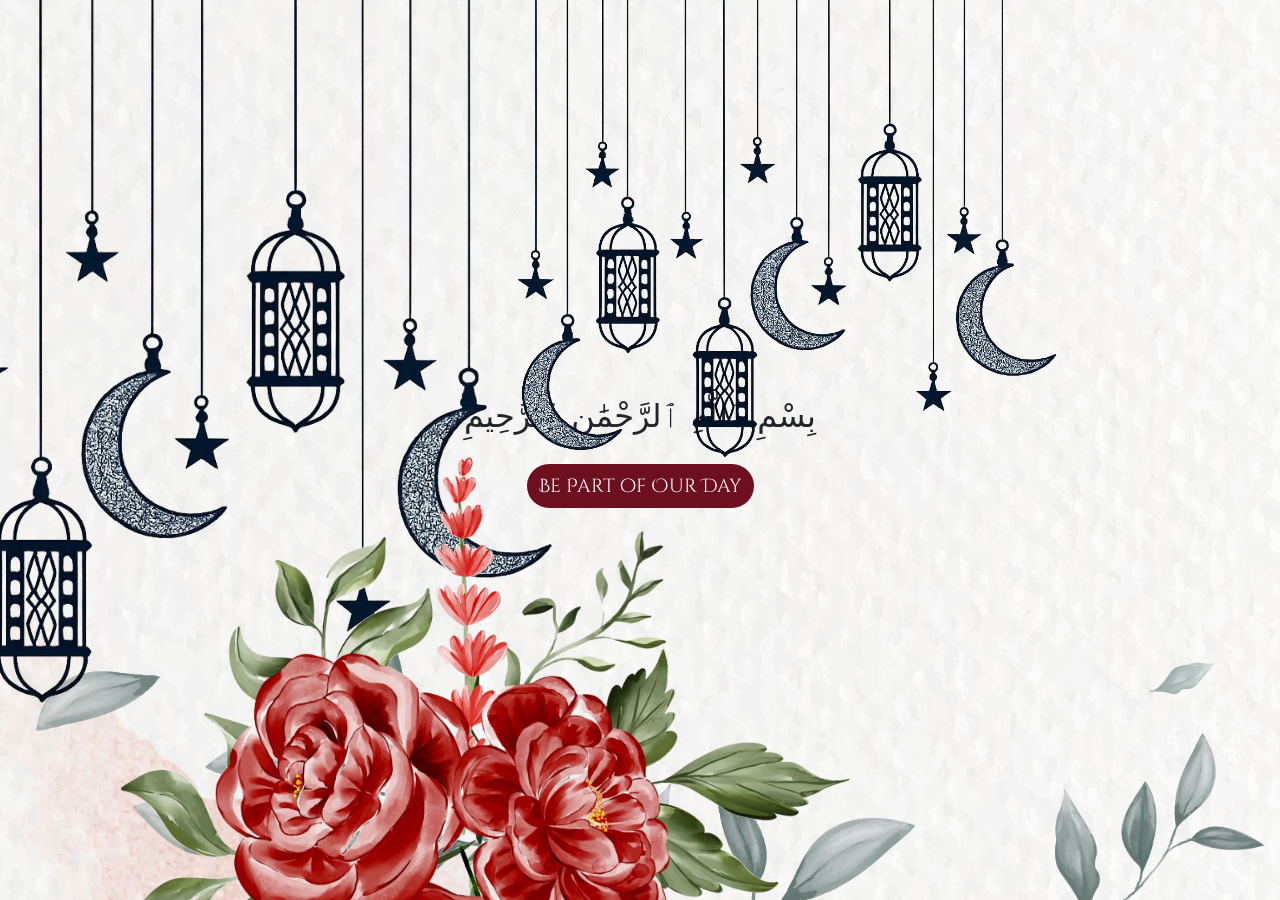
<file: index.html>
<!DOCTYPE html>
<html lang="en">
<head>
    <meta charset="UTF-8">
    <meta name="viewport" content="width=device-width, initial-scale=1.0">
    <title>Document</title>
    <link href="https://cdn.jsdelivr.net/npm/bootstrap@5.3.8/dist/css/bootstrap.min.css" rel="stylesheet" integrity="sha384-sRIl4kxILFvY47J16cr9ZwB07vP4J8+LH7qKQnuqkuIAvNWLzeN8tE5YBujZqJLB" crossorigin="anonymous">
    <script src="https://cdn.jsdelivr.net/npm/bootstrap@5.3.8/dist/js/bootstrap.bundle.min.js" integrity="sha384-FKyoEForCGlyvwx9Hj09JcYn3nv7wiPVlz7YYwJrWVcXK/BmnVDxM+D2scQbITxI" crossorigin="anonymous"></script>
    <link rel="stylesheet" href="assets/style/main.css">
    <link href="https://unpkg.com/aos@2.3.1/dist/aos.css" rel="stylesheet">
</head>
<body>
    <div id="intro" class="container-fluid overflow-hidden position-relative" style="height: 100dvh;">
        <div class="position-absolute w-100" style="z-index:210;left:-20%;top:60%">
           <img class="img-fluid img-1" src="assets/images/3.png" alt="" data-aos="zoom-in" data-aos-duration="2600">
        </div>
         <div class="position-absolute w-100" style="left:-30%;z-index:200">
           <img class="img-fluid img-2" src="assets/images/2.png" alt="" data-aos="zoom-in" data-aos-duration="2800">
        </div>
         <div class="position-absolute" style="left:35%;z-index:200">
           <img class="img-fluid" src="assets/images/2.png" alt="" data-aos="zoom-in" data-aos-duration="2100">
        </div>
        <div class="w-100 h-100 d-flex flex-column gap-2 justify-content-center align-items-center " id="cardInv">
            <p class="fs-1" data-aos="zoom-in" data-aos-duration="2000">بِسْمِ ٱللَّٰهِ ٱلرَّحْمَٰنِ ٱلرَّحِيمِ</p>
            <a href="invitation.html" class="btn btn-primary rounded-pill pt-2 pb-2" data-aos="zoom-in" data-aos-duration="2000">Be Part of Our Day</a>
        </div>    
    </div>
<script src="https://cdn.jsdelivr.net/npm/@popperjs/core@2.11.8/dist/umd/popper.min.js" integrity="sha384-I7E8VVD/ismYTF4hNIPjVp/Zjvgyol6VFvRkX/vR+Vc4jQkC+hVqc2pM8ODewa9r" crossorigin="anonymous"></script>
<script src="https://cdn.jsdelivr.net/npm/bootstrap@5.3.8/dist/js/bootstrap.min.js" integrity="sha384-G/EV+4j2dNv+tEPo3++6LCgdCROaejBqfUeNjuKAiuXbjrxilcCdDz6ZAVfHWe1Y" crossorigin="anonymous"></script>   
<script src="https://unpkg.com/aos@2.3.1/dist/aos.js"></script>
<script>
  AOS.init();
</script>
</body>
</html>
</file>
<file: assets/style/main.css>
@font-face {
    font-family:cinzel;
    src: url('../font/CinzelDecorative-Regular.ttf');
}
@font-face {
    font-family: edward;
    src: url(../font/edwardianscriptitc.ttf);
}
:root{
    --primary-color:#6D0F1F;
    --secondary-text:cinzel;
    --primary-font:edward;
    --secondary-color:#583e10;
}
#intro,#invOne{
    background-image: url(../images/bg.jpg);
    background-size: cover;
    background-position: left bottom;
}
.fs-1{
    font-size: 2rem !important;
}
.btn-primary{
    background-color: var(--primary-color) !important;
    border: none !important;
    font-family:var(--secondary-text);
    font-size: 1.2rem;
}
.btn-primary:hover{
    border: none !important;
}
#invOne p{
  font-family: var(--secondary-text);
  font-size: 1rem;
  padding-top: 14px;
}
.line{
    width: 32px;
    height: 1px;
    border-radius: 12px;
    background-color:var(--secondary-color);
}
.gbName h1{
    font-size: 3.5rem;
    font-family: var(--primary-font);
}
.btn-play{
    position: absolute;
    display: flex;
    justify-content: center;
    align-items: center;
    top:12px;
    left: 32px;
}

.petal-container {
position: absolute;
inset: 0;
overflow: hidden;
pointer-events: none;
z-index:4000;
}
.petal {
position: absolute;
top: -10%;

background: url("../images/pettal.png");
background-size: cover;

animation: fall linear infinite;


}

/* SMALL petals */
.petal:nth-child(1) {
left: 10%;
width: 32px;
height: 32px;
animation-duration: 7s;
}

.petal:nth-child(2) {
left: 25%;
width: 42px;
height: 42px;
animation-duration: 9s;
}

/* MEDIUM petals */
.petal:nth-child(3) {
left: 40%;
width: 72px;
height: 72px;
animation-duration: 8s;
}

.petal:nth-child(4) {
left: 55%;
width: 102px;
height: 102px;
animation-duration: 11s;
}

/* LARGE petals */
.petal:nth-child(5) {
left: 70%;
width: 86px;
height: 86px;
animation-duration: 12s;
}

.petal:nth-child(6) {
left: 85%;
width: 40px;
height: 40px;
animation-duration: 10s;
}

/* EXTRA RANDOM */
.petal:nth-child(7) {
left: 50%;
width: 26px;
height: 26px;
animation-duration: 6s;
}
.petal:nth-child(odd){
    opacity: 1;
    filter: blur(1px);
}

.petal:nth-child(even){
    opacity: 0.7;
    filter: blur(0px);
}
#gbName{
    z-index: 1000;
}
/* FALL ANIMATION */
@keyframes fall {
0% {
transform: translateY(0) translateX(0) rotate(0deg);
opacity: 0;
}

10% {
    opacity: 1;
}

50% {
    transform: translateY(50vh) translateX(25px) rotate(180deg);
}

100% {
    transform: translateY(110vh) translateX(-25px) rotate(360deg);
    opacity: 0;
}


}
#map{
    background-image: url(../images/bg1.jpg);
    background-position:center center;
    background-size: cover;
    background-repeat: no-repeat;
}
.malappuram , .ernak{
  position: absolute;
  font-family: var(--secondary-text);
  color: var(--secondary-color);
}
.malappuram{
    top:80%;
}
.ernak{
    left: 60%;
    top:80%;
}
#map{
    background-image: url(../images/bg1.jpg);
}
.img-rose{
    top:-130%;
    transform: scale(.3);
    left:-40%;
}
@media screen and (max-width:628px) {
    .img-rose{
        transform: scale(1);
    }
}
.calander{
    font-family: var(--secondary-text) !important;
}
.nikah i{
  font-size: 32px;
  position:absolute;
  left:43%;
  top:-6px;
}
.walima i{
  font-size: 32px;
  position:absolute;
  left: 43%;
  top:-6px;
}
@media screen and (max-width:628px) {
    .walima i{
        position: absolute;
        left:30% !important;
    }
    .nikah i{
        left: 30%;
    }
}
.walima i::after{
    content: "Walima";
    font-size: 12px !important;
    position: absolute;
    top:80%;
    left:-26%;
}
.nikah i::after{
    content: "Nikah";
    font-size: 12px !important;
    position: absolute;
    top:80%;
    left:-30%;
}
.nikahCon{
    font-family: var(--secondary-text) !important;
    background-image: url(../images/bg1.jpg);
}
.calander{
    background-color: #6D0F1F;
    padding: 30px;
    color: white !important;
}
.font-head{
    font-family: var(--secondary-text);
    font-size: 42px;
}
.timer div{
    background-color: white;
    border-radius: 8px;
    padding:3px ;
    width: 72px;
}
.timer p{
    font-size: .6rem;
}
.btn-outline{
    background-color: #6D0F1F;
    color:white;
    border:1px solid var(--primary-color);
    padding: 8px 12px ;
    border-radius: 42px;
}
.invitation{
    padding: 32px 18px;
    font-family: var(--secondary-text);
    font-size: 1.3rem;
    background-color: rgba(240, 248, 255, 0.527);
}
#calan{
    background-image: url(../images/bg1.jpg);
    background-size: cover;
    background-repeat: no-repeat;
    background-position: center center;
}
.mainSec{
    margin-top: 42px;
}
.play{
    height: 40px;
    width: 40px;
    border-radius: 50%;
    transform: translate(24px,32px);
}
.img-1{
    position: absolute;
    max-width: 820px;
    top:-120px !important;
    left:330px;
}
@media screen and (max-width:628px) {
    .img-1{
        left:0px;
        max-width: 420px;
        top:60px !important;
    }
}
.img-co{
    height: 400px;

}
/* @media screen and (max-width:1040px) {
    .img-1{
        width: 800px;
        top:-30%;
    }
    .img-2{
        width: 320px;
    }
} */
 .timer{
    gap:3%;
 }
 .subHeadB{
    font-family: var(--primary-font);
    font-size: 3.5rem;
    color: var(--secondary-color);
 }
 .subHeadC{
    font-family:var(--secondary-text) !important;
    font-size:1rem;
    line-height: 42px;
 }
 #greetings{
    background-image: url(../images/bg3.jpg);
    background-size: cover;
    background-position: center top;
    background-repeat: no-repeat;
 }
 .sparkle {
    position: fixed;
    width: 12px;
    height: 12px;
    background: radial-gradient(circle, #ffc629, transparent);
    border-radius: 50%;
    pointer-events: none;
    animation: sparkleAnim 1s linear forwards;
    z-index: 9999;
}

@keyframes sparkleAnim {
    0% {
        opacity: 1;
        transform: scale(1) translateY(0);
    }
    100% {
        opacity: 0;
        transform: scale(0.5) translateY(-20px);
    }
}
#cardInv{
    z-index: 3000 !important;
}
</file>
